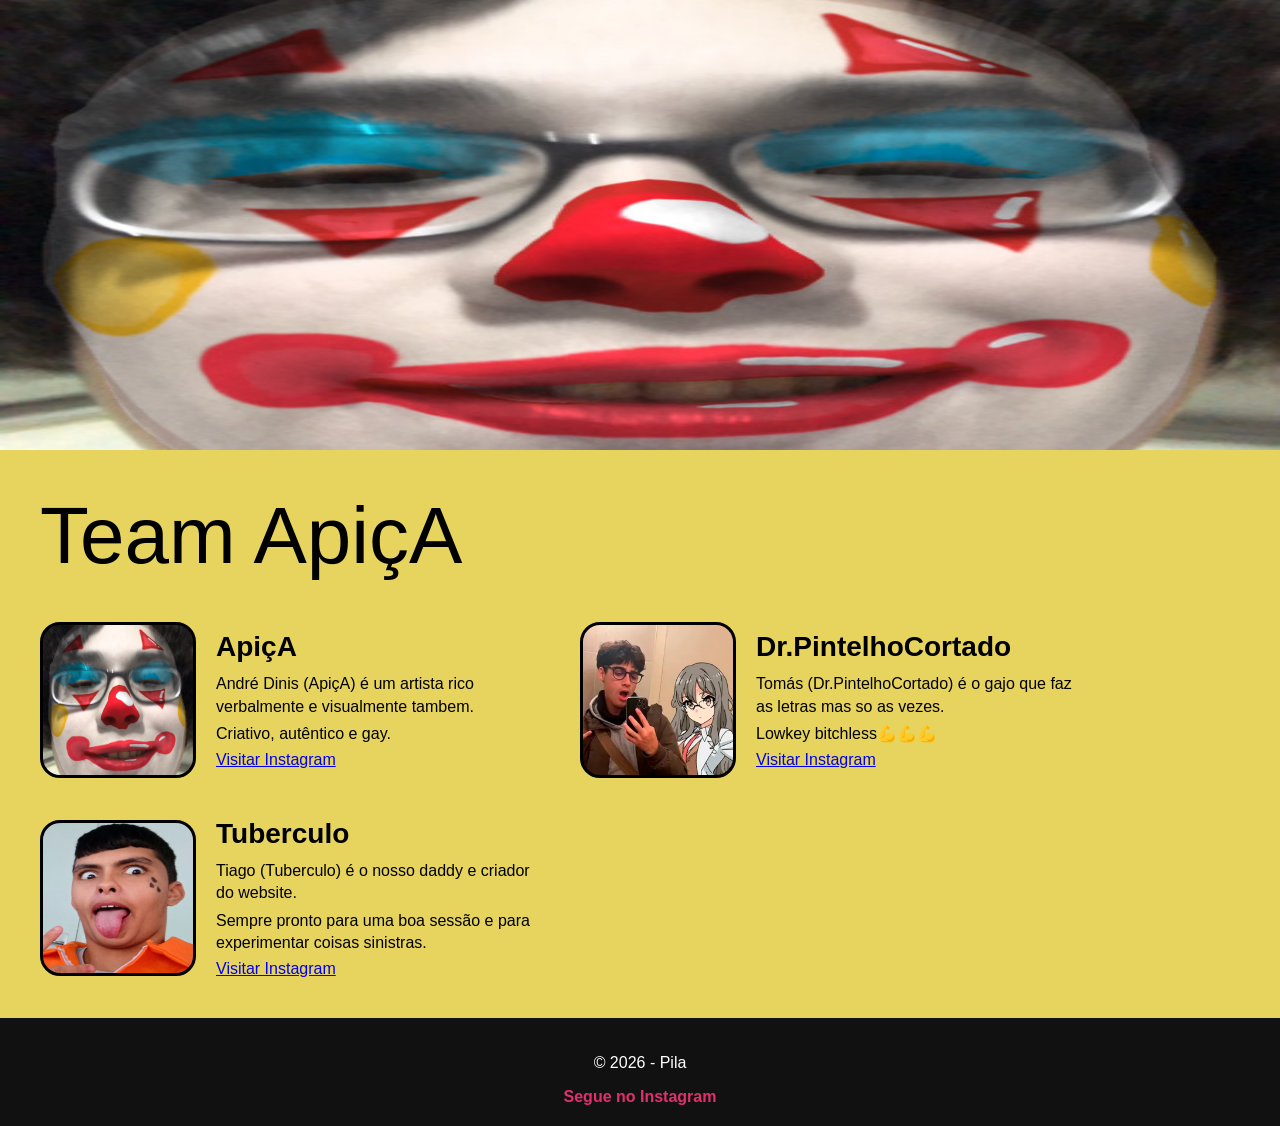
<file: Biografia/index.html>
<!DOCTYPE html>
<html lang="pt-BR">
<head>
  <meta charset="UTF-8">
  <meta name="viewport" content="width=device-width, initial-scale=1.0">
  <title>Biografias - ApiçA</title>
  <style>
    /* Reset básico e garantir que o corpo ocupe a tela toda */
    body, html {
      margin: 0;
      padding: 0;
      height: 100%;
      font-family: Arial, sans-serif;
    }

    /* Container principal em coluna */
    .main-wrapper {
      display: flex;
      flex-direction: column;
      min-height: 100vh;
    }

    /* Parte de Cima: A Imagem que estica (50% da altura da tela) */
    .topo {
      height: 50vh;
      width: 100%;
      background-color: #000;
    }

    .topo img {
      width: 100%;
      height: 100%;
      object-fit: fill; /* Estica a imagem conforme a janela muda */
      display: block;
    }

    /* Parte de Baixo: Fundo Amarelo contendo o título e as biografias */
    .conteudo-amarelo {
      background-color: #E6D45E; /* O amarelo da imagem */
      min-height: 50vh;
      padding: 40px;
      box-sizing: border-box;
    }

    .titulo-apica {
      margin: 0 0 40px 0;
      font-size: clamp(40px, 8vw, 80px);
      color: #000;
      font-weight: normal;
    }

    /* Layout das Biografias */
    .biografias-container {
      display: flex;
      flex-wrap: wrap;
      gap: 40px;
      justify-content: flex-start;
    }

    .card {
      display: flex;
      gap: 20px;
      max-width: 500px;
      align-items: center;
    }

    .foto {
      width: 150px;
      height: 150px;
      background-size: cover;
      background-position: center;
      border-radius: 20px;
      flex-shrink: 0;
      border: 3px solid #000;
    }

    .info h1 {
      margin: 0 0 10px 0;
      font-size: 28px;
    }

    .info p {
      font-size: 16px;
      line-height: 1.4;
      margin: 5px 0;
    }
  </style>
</head>
<body>

  <div class="main-wrapper">
    
    <div class="topo">
      <img src="andre.jpg" alt="Topo Esticado">
    </div>

    <div class="conteudo-amarelo">
      <h1 class="titulo-apica">Team ApiçA</h1>

      <div class="biografias-container">
        
        <div class="card">
          <div class="foto" style="background-image: url('andre.jpg');"></div>
          <div class="info">
            <h1>ApiçA</h1>
            <p>André Dinis (ApiçA) é um artista rico verbalmente e visualmente tambem.</p>
            <p>Criativo, autêntico e gay.</p>
            <a href="https://www.instagram.com/flams._/" target="_blank">Visitar Instagram</a>
          </div>
        </div>

        <div class="card">
          <div class="foto" style="background-image: url('tomas.png');"></div>
          <div class="info">
            <h1>Dr.PintelhoCortado</h1>
            <p>Tomás (Dr.PintelhoCortado) é o gajo que faz as letras mas so as vezes.</p>
            <p>Lowkey bitchless💪💪💪</p>
            <a href="https://www.instagram.com/tomasvfn/" target="_blank">Visitar Instagram</a>  
          </div>
        </div>

 <div class="card">
          <div class="foto" style="background-image: url('tiago.png');"></div>
          <div class="info">
            <h1>Tuberculo</h1>
            <p>Tiago (Tuberculo) é o nosso daddy e criador do website.</p>
            <p>Sempre pronto para uma boa sessão e para experimentar coisas sinistras.</p>
            <a href="https://www.instagram.com/tia_ve9/" target="_blank">Visitar Instagram</a>  
          </div>
        </div> 
      </div>
    </div>
  </div>

</body>
<footer style="background-color:#111; color:white; text-align:center; padding:20px;">
  <p>© 2026 - Pila</p>
  <a href="https://www.instagram.com/apica.wav/" target="_blank" 
     style="color:#E1306C; text-decoration:none; font-weight:bold;">
    Segue no Instagram
  </a>
</footer>
</html>
</file>
